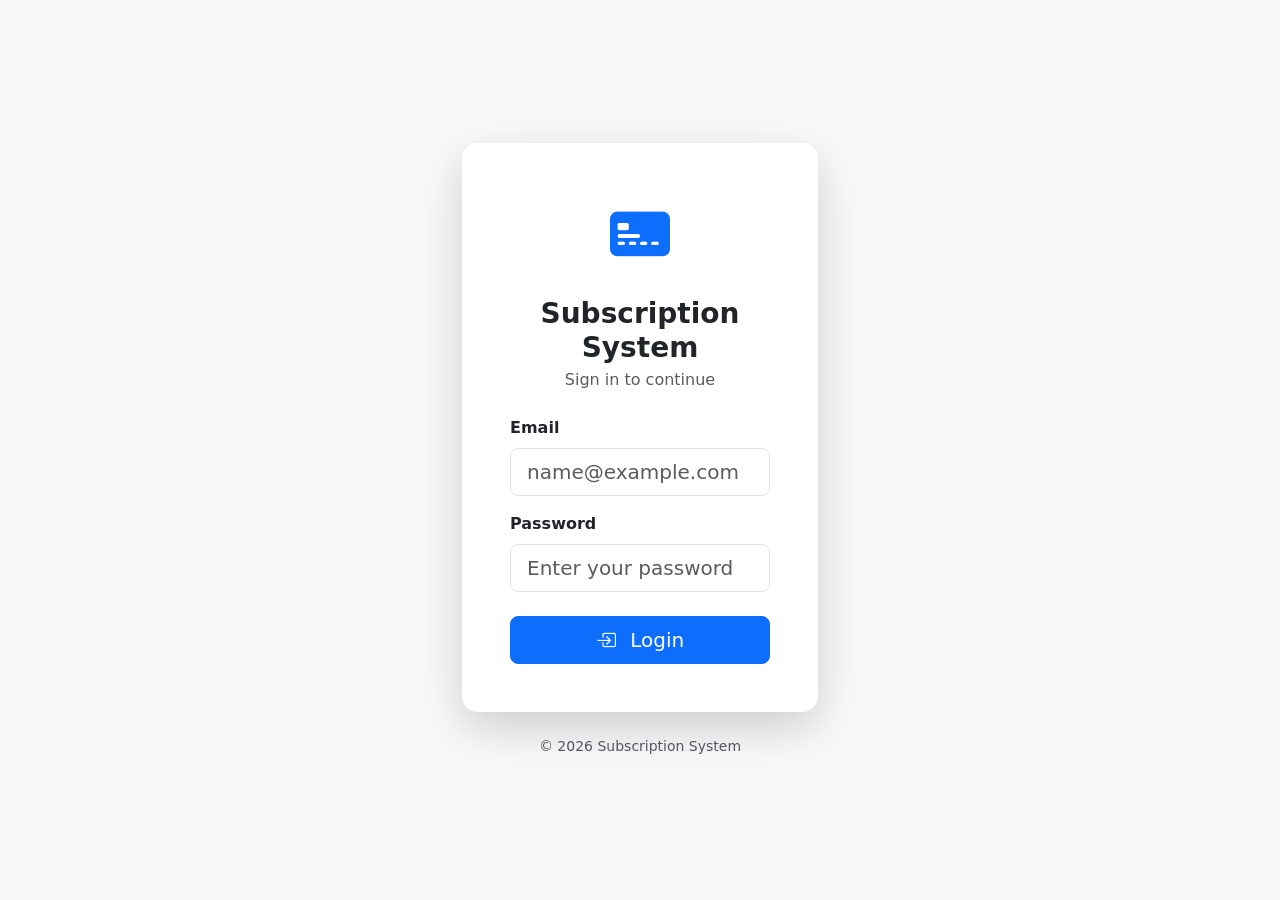
<file: src/main/resources/templates/users/index.html>
<!DOCTYPE html>
<html xmlns:th="http://www.thymeleaf.org">

<head>
    <title>Subscription System</title>

    <link href="https://cdn.jsdelivr.net/npm/bootstrap@5.3.3/dist/css/bootstrap.min.css"
          rel="stylesheet">

    <link href="https://cdn.jsdelivr.net/npm/bootstrap-icons@1.11.3/font/bootstrap-icons.css"
          rel="stylesheet">
</head>

<body class="bg-body-tertiary">

<div class="container">

    <div class="row justify-content-center align-items-center vh-100">

        <div class="col-md-5 col-lg-4">

            <div class="card border-0 shadow-lg rounded-4">

                <div class="card-body p-5">

                    <div class="text-center mb-4">

                        <div class="mb-3">
                            <i class="bi bi-credit-card-2-front-fill text-primary"
                               style="font-size:60px;"></i>
                        </div>

                        <h3 class="fw-bold mb-1">
                            Subscription System
                        </h3>

                        <p class="text-muted mb-0">
                            Sign in to continue
                        </p>

                    </div>

                    <form id="loginForm">

                        <div class="mb-3">

                            <label class="form-label fw-semibold">
                                Email
                            </label>

                            <input
                                    id="username"
                                    type="email"
                                    class="form-control form-control-lg"
                                    placeholder="name@example.com"
                                    required>

                        </div>

                        <div class="mb-4">

                            <label class="form-label fw-semibold">
                                Password
                            </label>

                            <input
                                    id="password"
                                    type="password"
                                    class="form-control form-control-lg"
                                    placeholder="Enter your password"
                                    required>

                        </div>

                        <button
                                class="btn btn-primary btn-lg w-100">

                            <i class="bi bi-box-arrow-in-right me-2"></i>
                            Login

                        </button>

                    </form>

                </div>

            </div>

            <div class="text-center mt-4 text-muted small">
                © 2026 Subscription System
            </div>

        </div>

    </div>

</div>

<script>

    document.getElementById("loginForm")
        .addEventListener("submit", async function(e){

            e.preventDefault();

            const response = await fetch("/api/auth/login",{

                method:"POST",

                headers:{
                    "Content-Type":"application/json"
                },

                body:JSON.stringify({
                    email:username.value,
                    password:password.value
                })

            });

            if(!response.ok){
                alert("Invalid username or password");
                return;
            }

            const result = await response.json();

            sessionStorage.setItem("token", result.data.accessToken);

            location.href="/plans";

        });

</script>

</body>
</html>
</file>
